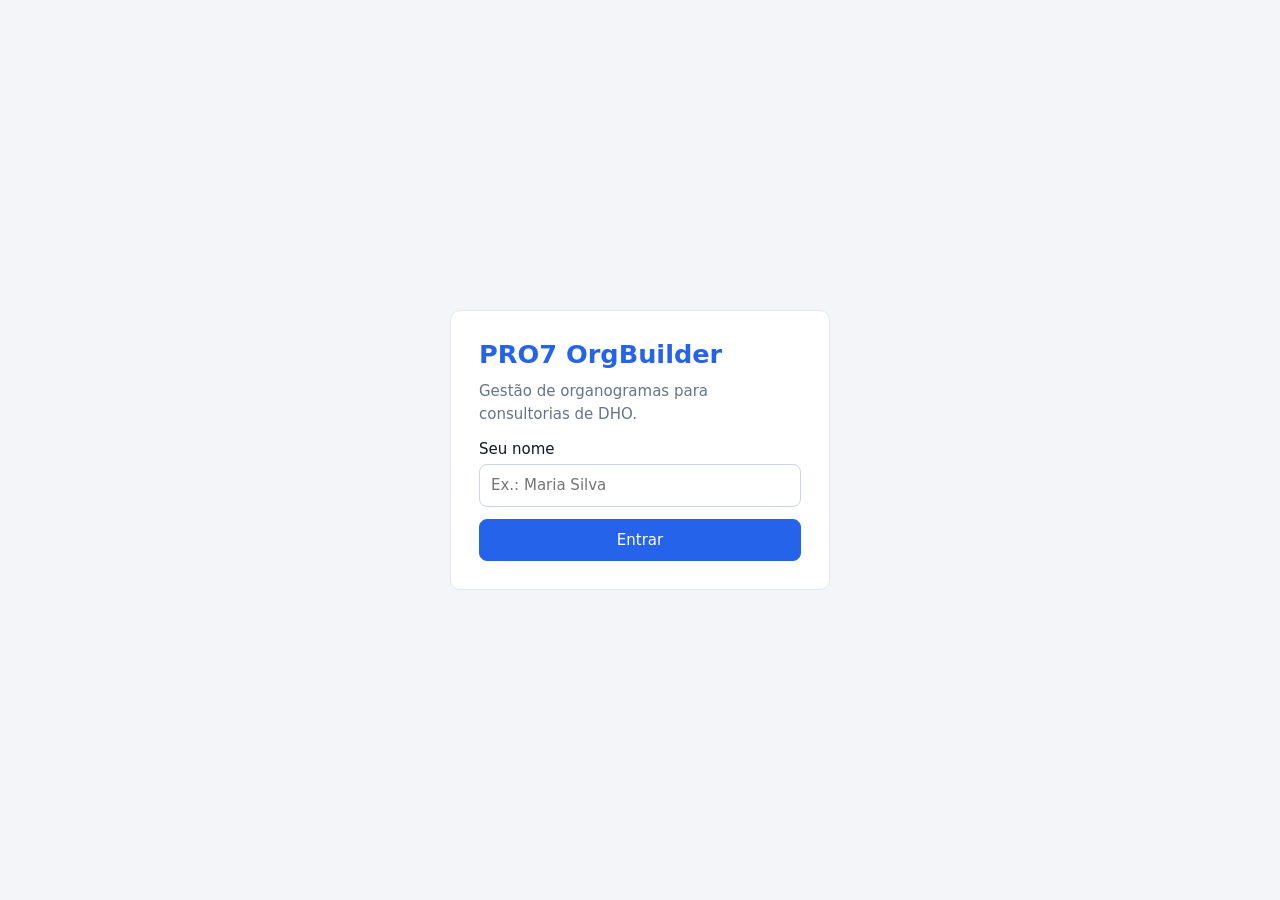
<file: index.html>
<!DOCTYPE html>
<html lang="pt-BR">
<head>
<meta charset="UTF-8">
<meta name="viewport" content="width=device-width, initial-scale=1">
<title>PRO7 OrgBuilder</title>
<link rel="stylesheet" href="styles.css">
</head>
<body>

<div id="login" class="login" hidden>
  <form id="loginForm" class="card login-card">
    <h1>PRO7 OrgBuilder</h1>
    <p class="muted">Gestão de organogramas para consultorias de DHO.</p>
    <label>Seu nome
      <input name="user" required maxlength="60" placeholder="Ex.: Maria Silva" autocomplete="name">
    </label>
    <button class="btn primary" type="submit">Entrar</button>
  </form>
</div>

<div id="app" hidden>
  <header class="header">
    <div class="brand">PRO7 <span>OrgBuilder</span></div>
    <nav class="nav" aria-label="Menu principal">
      <button type="button" data-view="dashboard">Painel</button>
      <button type="button" data-view="org">Organograma</button>
      <button type="button" data-view="companies">Empresas / Setores</button>
      <button type="button" id="logout" class="logout">Sair</button>
    </nav>
  </header>

  <main class="main">

    <!-- PAINEL -->
    <section id="view-dashboard" class="view">
      <h2>Painel</h2>
      <div id="stats" class="stats"></div>
      <div class="card">
        <h3>Comparativo AS IS e TO BE</h3>
        <p class="muted" id="cmpCompany"></p>
        <div class="table-wrap"><table id="cmpTable"></table></div>
      </div>
    </section>

    <!-- ORGANOGRAMA -->
    <section id="view-org" class="view">
      <h2>Organograma</h2>
      <div class="toolbar card">
        <label>Empresa <select id="companySel"></select></label>
        <div class="seg" role="group" aria-label="Cenário">
          <button type="button" data-sc="asis">AS IS (atual)</button>
          <button type="button" data-sc="tobe">TO BE (planejada)</button>
        </div>
        <div class="spacer"></div>
        <button type="button" class="btn" id="copyScenario">Copiar AS IS para TO BE</button>
        <button type="button" class="btn primary" id="exportJson">Exportar JSON</button>
      </div>

      <div class="card">
        <div class="tree-wrap"><div id="tree" class="tree"></div></div>
      </div>

      <div class="grid2">
        <form id="empForm" class="card" novalidate>
          <h3 id="empFormTitle">Novo colaborador</h3>
          <label>Nome <input name="nome" required maxlength="80"></label>
          <label>Cargo <input name="cargo" required maxlength="80"></label>
          <label>Setor / Departamento <input name="setor" required maxlength="60" list="deptList"></label>
          <datalist id="deptList"></datalist>
          <label>E-mail <input name="email" type="email" maxlength="120"></label>
          <label>Gestor imediato (a quem responde)
            <select name="gestor"></select>
          </label>
          <p id="empErr" class="error" role="alert" hidden></p>
          <div class="actions">
            <button class="btn primary" type="submit" id="empSubmit">Adicionar colaborador</button>
            <button class="btn" type="button" id="empCancel" hidden>Cancelar edição</button>
          </div>
        </form>

        <div class="card">
          <h3>Colaboradores do cenário</h3>
          <div class="table-wrap"><table id="empTable"></table></div>
        </div>
      </div>
    </section>

    <!-- EMPRESAS -->
    <section id="view-companies" class="view">
      <h2>Empresas / Setores</h2>
      <div class="grid2">
        <form id="coForm" class="card">
          <h3>Nova empresa</h3>
          <label>Nome <input name="nome" required maxlength="80"></label>
          <label>Segmento
            <input name="segmento" required maxlength="60" list="segList" placeholder="Ex.: Indústria, Varejo, Serviços">
          </label>
          <datalist id="segList">
            <option>Indústria</option><option>Varejo</option><option>Serviços</option>
            <option>Saúde</option><option>Tecnologia</option><option>Agronegócio</option>
          </datalist>
          <div class="actions"><button class="btn primary" type="submit">Cadastrar empresa</button></div>
        </form>
        <div class="card">
          <h3>Empresas cadastradas</h3>
          <div class="table-wrap"><table id="coTable"></table></div>
        </div>
      </div>
    </section>

  </main>
  <div id="toast" class="toast" role="status" aria-live="polite"></div>
</div>

<script src="script.js"></script>
</body>
</html>
</file>
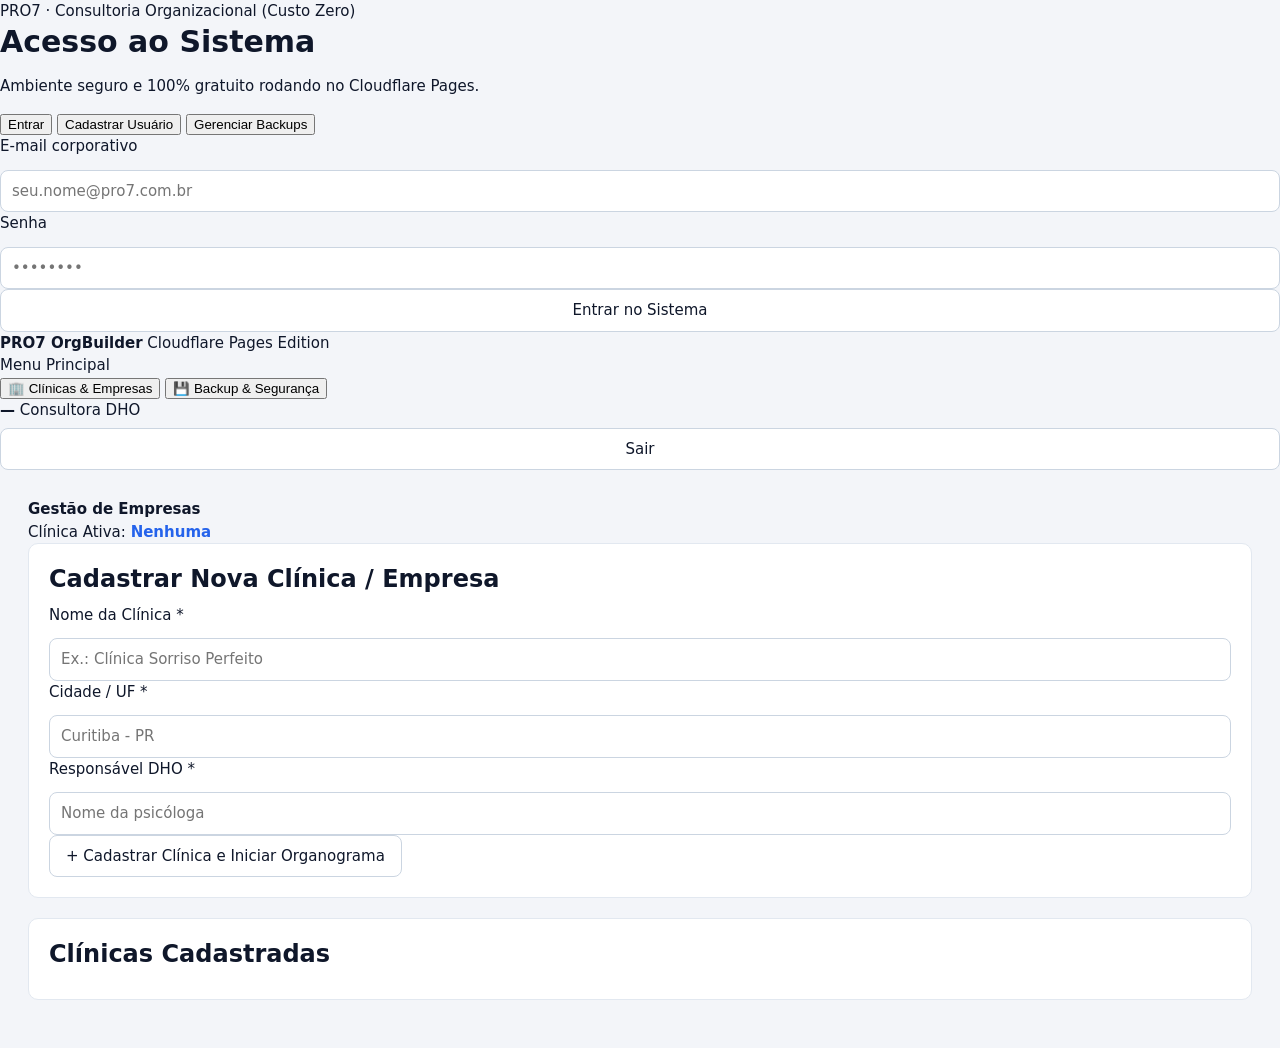
<file: index.html.html>
<!DOCTYPE html>
<html lang="pt-BR">
<head>
<meta charset="utf-8">
<meta name="viewport" content="width=device-width, initial-scale=1">
<title>PRO7 OrgBuilder · Sistema de Organogramas Gratuitos</title>
<link rel="stylesheet" href="styles.css">
</head>
<body>

<!-- TELA DE AUTENTICAÇÃO / ACESSO -->
<div id="authScreen" class="auth-wrap">
  <div class="auth-card">
    <span class="brand-badge">PRO7 · Consultoria Organizacional (Custo Zero)</span>
    <h1>Acesso ao Sistema</h1>
    <p>Ambiente seguro e 100% gratuito rodando no Cloudflare Pages.</p>
    
    <div class="tabs-auth">
      <button id="tabLogin" class="active" onclick="switchAuthTab('login')">Entrar</button>
      <button id="tabRegister" onclick="switchAuthTab('register')">Cadastrar Usuário</button>
      <button id="tabBackup" onclick="switchAuthTab('backup')">Gerenciar Backups</button>
    </div>

    <div id="authMsg"></div>

    <form id="loginForm" onsubmit="handleLogin(event)">
      <div class="field"><label>E-mail corporativo</label><input type="email" id="loginEmail" required placeholder="seu.nome@pro7.com.br"></div>
      <div class="field"><label>Senha</label><input type="password" id="loginPass" required placeholder="••••••••"></div>
      <button type="submit" class="btn btn-primary" style="width:100%">Entrar no Sistema</button>
    </form>

    <form id="registerForm" style="display:none" onsubmit="handleRegister(event)">
      <div class="field"><label>Nome completo</label><input type="text" id="regName" required placeholder="Ex.: Ana Carolina"></div>
      <div class="field"><label>E-mail</label><input type="email" id="regEmail" required placeholder="ana@pro7.com.br"></div>
      <div class="field"><label>Senha de acesso</label><input type="password" id="regPass" required minlength="4" placeholder="Mínimo 4 caracteres"></div>
      <button type="submit" class="btn btn-primary" style="width:100%">Criar Conta Gratuita</button>
    </form>

    <div id="backupForm" style="display:none">
      <div class="alert alert-info">Proteja seus dados! Faça o backup regular das clínicas em arquivo JSON ou restaure um backup anterior.</div>
      <button type="button" class="btn btn-primary" style="width:100%;margin-bottom:10px" onclick="exportSystemBackup()">📥 Baixar Backup Geral (JSON)</button>
      <div class="field"><label>Restaurar Backup de Arquivo</label><input type="file" id="importFile" accept=".json" onchange="importSystemBackup(event)"></div>
    </div>
  </div>
</div>

<!-- APLICAÇÃO PRINCIPAL -->
<div id="appShell" class="app">
  <aside class="sidebar">
    <div class="sidebar-logo">
      <strong>PRO7 OrgBuilder</strong>
      <span>Cloudflare Pages Edition</span>
    </div>

    <div class="nav-group">Menu Principal</div>
    <button class="nav-item active" onclick="navigate('companies')">🏢 Clínicas & Empresas</button>
    <button class="nav-item" onclick="navigate('backupmgr')">💾 Backup & Segurança</button>

    <div class="user-box">
      <b id="curUserName">—</b>
      <span id="curUserRole">Consultora DHO</span>
      <button class="btn btn-outline btn-sm" style="width:100%;margin-top:6px" onclick="logout()">Sair</button>
    </div>
  </aside>

  <main class="main">
    <header class="topbar">
      <strong id="pageTitle">Gestão de Empresas</strong>
      <div class="context-pill">Clínica Ativa: <strong id="activeCompanyBadge" style="color:var(--primary)">Nenhuma</strong></div>
    </header>

    <div class="content">
      <div id="globalAlert"></div>

      <!-- VIEW: EMPRESAS -->
      <section id="view-companies" class="view active">
        <div class="card">
          <div class="card-header"><h2 class="card-title">Cadastrar Nova Clínica / Empresa</h2></div>
          <form onsubmit="createCompany(event)">
            <div class="grid-3">
              <div class="field"><label>Nome da Clínica *</label><input id="cName" required placeholder="Ex.: Clínica Sorriso Perfeito"></div>
              <div class="field"><label>Cidade / UF *</label><input id="cCityState" required placeholder="Curitiba - PR"></div>
              <div class="field"><label>Responsável DHO *</label><input id="cElab" required placeholder="Nome da psicóloga"></div>
            </div>
            <button type="submit" class="btn btn-primary">+ Cadastrar Clínica e Iniciar Organograma</button>
          </form>
        </div>

        <div class="card">
          <div class="card-header"><h2 class="card-title">Clínicas Cadastradas</h2></div>
          <div id="companiesList"></div>
        </div>
      </section>

      <!-- VIEW: WORKSPACE DA CLÍNICA -->
      <section id="view-workspace" class="view">
        <div class="card">
          <div class="card-header">
            <h2 class="card-title" id="wsCompanyName">Detalhes da Empresa</h2>
            <button class="btn btn-outline btn-sm" onclick="navigate('companies')">← Voltar às Clínicas</button>
          </div>
          <div class="grid-3" id="wsKpis"></div>
        </div>

        <div class="grid-2">
          <div class="card">
            <h3 class="card-title" style="margin-bottom:10px">Setores / Departamentos</h3>
            <form onsubmit="createDepartment(event)">
              <div class="field"><label>Nome do Setor</label><input id="dName" required placeholder="Ex.: Setor Clínico"></div>
              <button type="submit" class="btn btn-primary btn-sm">+ Adicionar Setor</button>
            </form>
            <div id="deptList" style="margin-top:12px"></div>
          </div>

          <div class="card">
            <h3 class="card-title" style="margin-bottom:10px">Cargos e Posições (AS IS / TO BE)</h3>
            <form onsubmit="createPosition(event)">
              <div class="field"><label>Título do Cargo</label><input id="pTitle" required placeholder="Ex.: Gerente Administrativa"></div>
              <div class="field"><label>Setor</label><select id="pDeptSelect"></select></div>
              <div class="field"><label>Cenário</label><select id="pScenario"><option value="AS_IS">AS IS (Atual)</option><option value="TO_BE">TO BE (Planejado)</option></select></div>
              <button type="submit" class="btn btn-primary btn-sm">+ Adicionar Cargo</button>
            </form>
            <div id="posList" style="margin-top:12px"></div>
          </div>
        </div>
      </section>

      <!-- VIEW: BACKUP & SEGURANÇA -->
      <section id="view-backupmgr" class="view">
        <div class="card">
          <h2 class="card-title">Central de Segurança e Backup Gratuito</h2>
          <p style="color:var(--muted);font-size:13px;margin-bottom:16px">Como os dados ficam armazenados no seu navegador por segurança e gratuidade total, faça o download periódico do arquivo de backup para evitar perdas caso limpe os dados do navegador.</p>
          <button class="btn btn-primary" onclick="exportSystemBackup()">📥 Baixar Arquivo de Backup Completo (.json)</button>
        </div>
      </section>

    </div>
  </main>
</div>

<script src="script.js"></script>
</body>
</html>
</file>
<file: styles.css>
:root{
  --primary:#2563eb;--primary-d:#1d4ed8;--bg:#f3f5f9;--surface:#fff;--line:#e2e8f0;
  --text:#0f172a;--muted:#64748b;--danger:#dc2626;--link:#cbd5e1;--r:10px;
}
*{box-sizing:border-box}
[hidden]{display:none!important}
html,body{margin:0}
body{font-family:"Segoe UI",system-ui,-apple-system,Roboto,Arial,sans-serif;background:var(--bg);color:var(--text);font-size:15px;line-height:1.5}
h1,h2,h3{margin:0 0 .6rem;line-height:1.25}
h2{font-size:1.5rem}h3{font-size:1.05rem}
.muted{color:var(--muted);margin:0 0 .8rem}

/* Header */
.header{position:sticky;top:0;z-index:20;display:flex;align-items:center;justify-content:space-between;gap:16px;flex-wrap:wrap;padding:12px 28px;background:var(--surface);border-bottom:1px solid var(--line)}
.brand{font-size:1.25rem;font-weight:700;color:var(--primary);white-space:nowrap}
.brand span{color:var(--text);font-weight:600}
.nav{display:flex;align-items:center;gap:4px;flex-wrap:wrap}
.nav button{font:inherit;font-weight:500;color:var(--muted);background:none;border:0;border-radius:8px;padding:8px 14px;cursor:pointer}
.nav button:hover{background:var(--bg);color:var(--text)}
.nav button.active{background:#eaf1ff;color:var(--primary)}
.nav .logout{margin-left:8px;border:1px solid var(--line);color:var(--text)}
.nav .logout:hover{border-color:var(--danger);color:var(--danger);background:#fff}
button:focus-visible,input:focus-visible,select:focus-visible{outline:2px solid var(--primary);outline-offset:2px}

/* Layout */
.main{max-width:1280px;margin:0 auto;padding:28px}
.view{display:none}.view.active{display:block}
.card{background:var(--surface);border:1px solid var(--line);border-radius:var(--r);padding:20px;margin-bottom:20px}
.grid2{display:grid;grid-template-columns:minmax(300px,380px) 1fr;gap:20px;align-items:start}
.stats{display:grid;grid-template-columns:repeat(auto-fit,minmax(190px,1fr));gap:16px;margin-bottom:20px}
.stat{background:var(--surface);border:1px solid var(--line);border-radius:var(--r);padding:16px 18px}
.stat b{display:block;font-size:1.9rem;font-weight:600;color:var(--primary)}
.stat span{color:var(--muted)}

/* Forms & buttons */
label{display:block;font-weight:500;margin-bottom:12px}
input,select{display:block;width:100%;margin-top:4px;font:inherit;padding:9px 11px;border:1px solid #cbd5e1;border-radius:8px;background:#fff;color:var(--text)}
input:focus,select:focus{border-color:var(--primary)}
.btn{font:inherit;font-weight:500;padding:9px 16px;border-radius:8px;border:1px solid #cbd5e1;background:#fff;color:var(--text);cursor:pointer}
.btn:hover{background:var(--bg)}
.btn.primary{background:var(--primary);border-color:var(--primary);color:#fff}
.btn.primary:hover{background:var(--primary-d)}
.btn.sm{padding:4px 10px;font-size:.85rem}
.btn.danger{color:var(--danger)}.btn.danger:hover{border-color:var(--danger);background:#fef2f2}
.actions{display:flex;gap:8px;flex-wrap:wrap}
.error{color:var(--danger);margin:0 0 12px;font-weight:500}
.toolbar{display:flex;align-items:flex-end;gap:16px;flex-wrap:wrap}
.toolbar label{margin:0;min-width:220px}
.spacer{flex:1}
.seg{display:inline-flex;border:1px solid #cbd5e1;border-radius:8px;overflow:hidden}
.seg button{font:inherit;font-weight:500;padding:9px 14px;border:0;background:#fff;cursor:pointer;color:var(--muted)}
.seg button+button{border-left:1px solid #cbd5e1}
.seg button.active{background:var(--primary);color:#fff}

/* Tables */
.table-wrap{overflow-x:auto}
table{width:100%;border-collapse:collapse}
th,td{text-align:left;padding:10px 12px;border-bottom:1px solid var(--line);vertical-align:middle}
th{font-weight:600;color:var(--muted);font-size:.85rem;background:#f8fafc}
td.r{text-align:right;white-space:nowrap}
.chip{display:inline-block;background:#eaf1ff;color:var(--primary);border-radius:99px;padding:1px 10px;font-size:.8rem;margin:2px 4px 2px 0}
.empty{color:var(--muted);padding:16px 0;text-align:center}

/* Árvore hierárquica */
.tree-wrap{overflow:auto;padding:8px 0 4px}
.tree{display:inline-block;min-width:100%;text-align:center}
.tree ul{display:flex;justify-content:center;margin:0;padding:20px 0 0;position:relative}
.tree>ul{padding-top:0}
.tree li{list-style:none;position:relative;padding:20px 8px 0}
.tree>ul>li{padding-top:0}
.tree li::before,.tree li::after{content:"";position:absolute;top:0;right:50%;width:50%;height:20px;border-top:2px solid var(--link)}
.tree li::after{right:auto;left:50%;border-left:2px solid var(--link)}
.tree li:only-child::before,.tree li:only-child::after{display:none}
.tree li:only-child{padding-top:20px}
.tree li:first-child::before,.tree li:last-child::after{border:0 none}
.tree li:last-child::before{border-right:2px solid var(--link);border-radius:0 8px 0 0}
.tree li:first-child::after{border-radius:8px 0 0 0}
.tree ul ul::before{content:"";position:absolute;top:0;left:50%;height:20px;border-left:2px solid var(--link)}
.tree>ul>li::before,.tree>ul>li::after{display:none}
.node{display:inline-block;min-width:160px;max-width:210px;padding:10px 14px;background:#fff;border:1px solid var(--line);border-top:4px solid var(--dept,#2563eb);border-radius:8px;text-align:left;cursor:pointer;transition:box-shadow .15s,border-color .15s}
.node:hover,.node:focus-visible{box-shadow:0 4px 14px rgba(15,23,42,.12);border-color:var(--primary)}
.node strong{display:block;font-size:.95rem}
.node span{display:block;color:var(--muted);font-size:.85rem}
.node em{display:block;font-style:normal;font-size:.78rem;color:var(--dept-text,#334155);margin-top:4px}

/* Toast e login */
.toast{position:fixed;left:50%;bottom:24px;transform:translate(-50%,20px);background:var(--text);color:#fff;padding:10px 18px;border-radius:8px;opacity:0;pointer-events:none;transition:.2s}
.toast.show{opacity:1;transform:translate(-50%,0)}
.login{min-height:100vh;display:grid;place-items:center;padding:20px}
.login-card{width:100%;max-width:380px;padding:28px;margin:0}
.login-card h1{color:var(--primary);font-size:1.6rem}
.login-card .btn{width:100%}

@media(max-width:900px){
  .grid2{grid-template-columns:1fr}
  .header{padding:10px 16px}.main{padding:16px}
  .nav button{padding:8px 10px}
  .spacer{display:none}
}
@media(prefers-reduced-motion:reduce){*{transition:none!important}}
</file>
